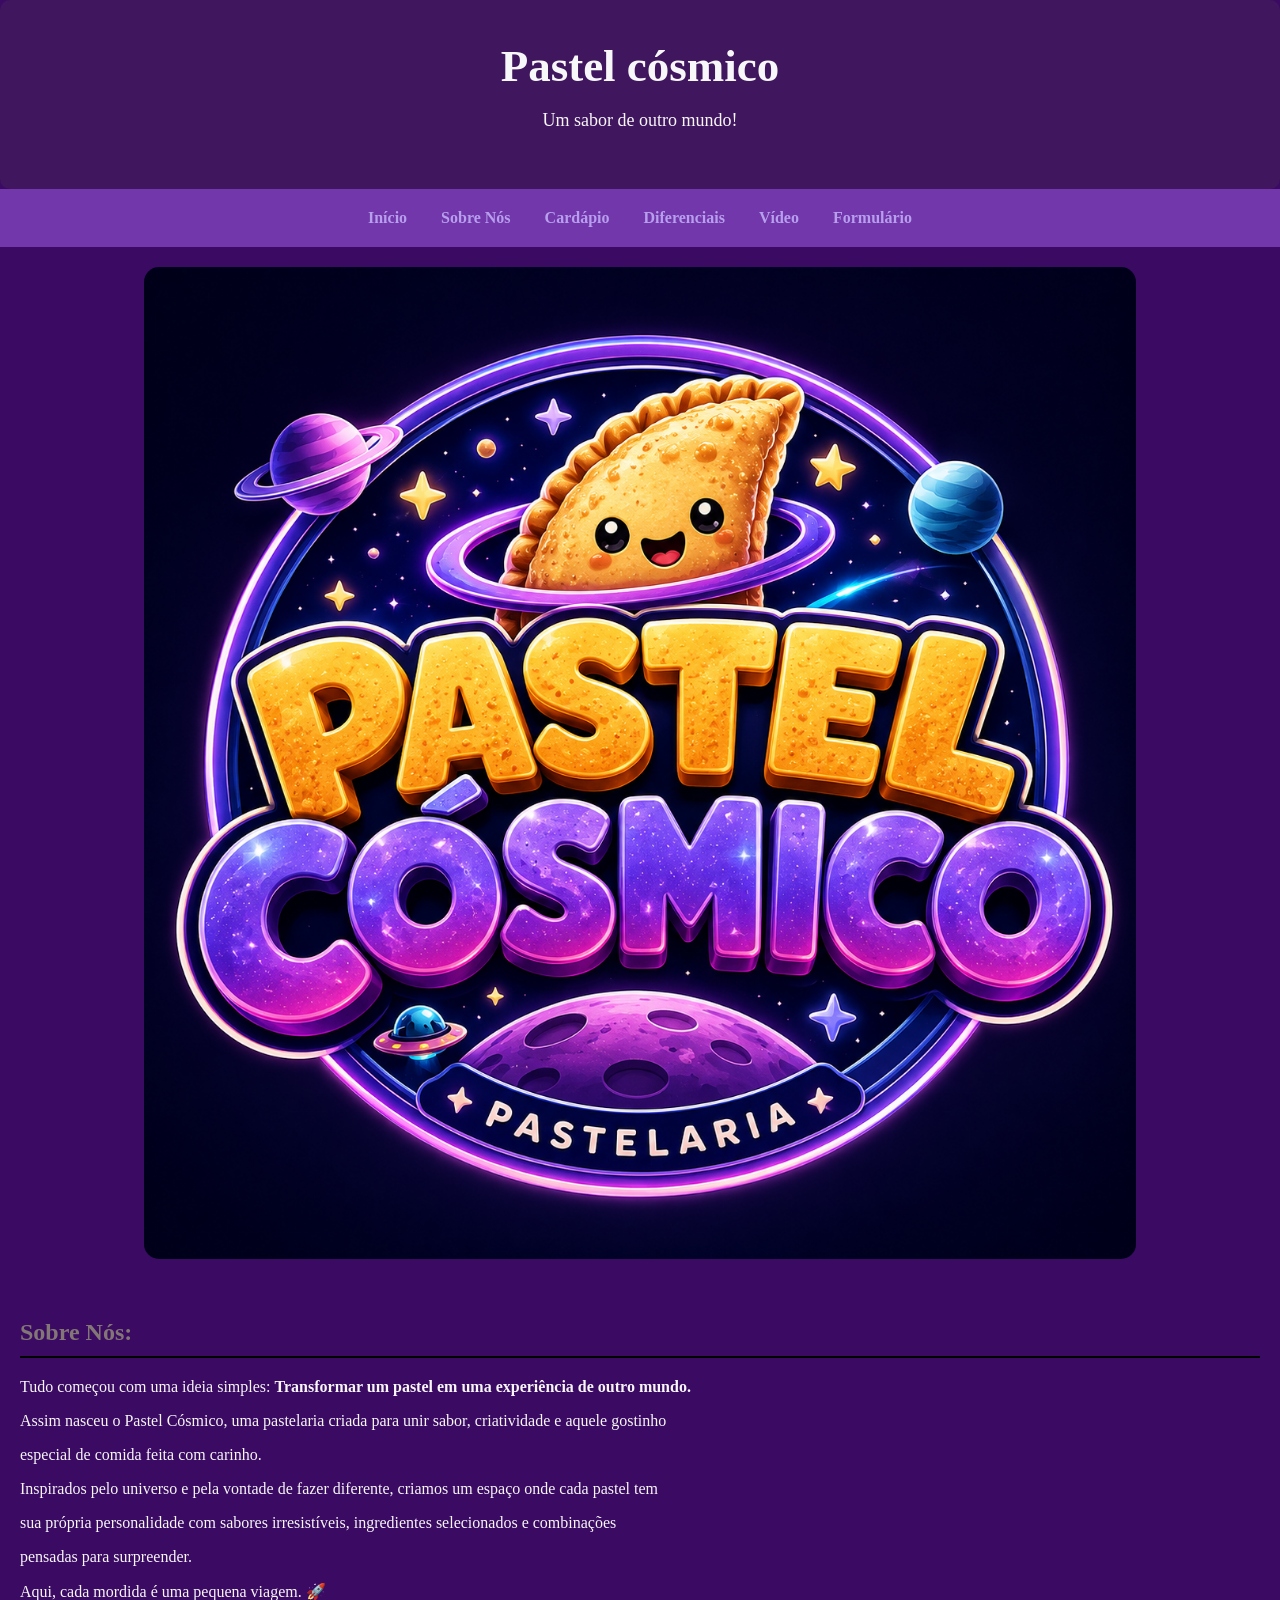
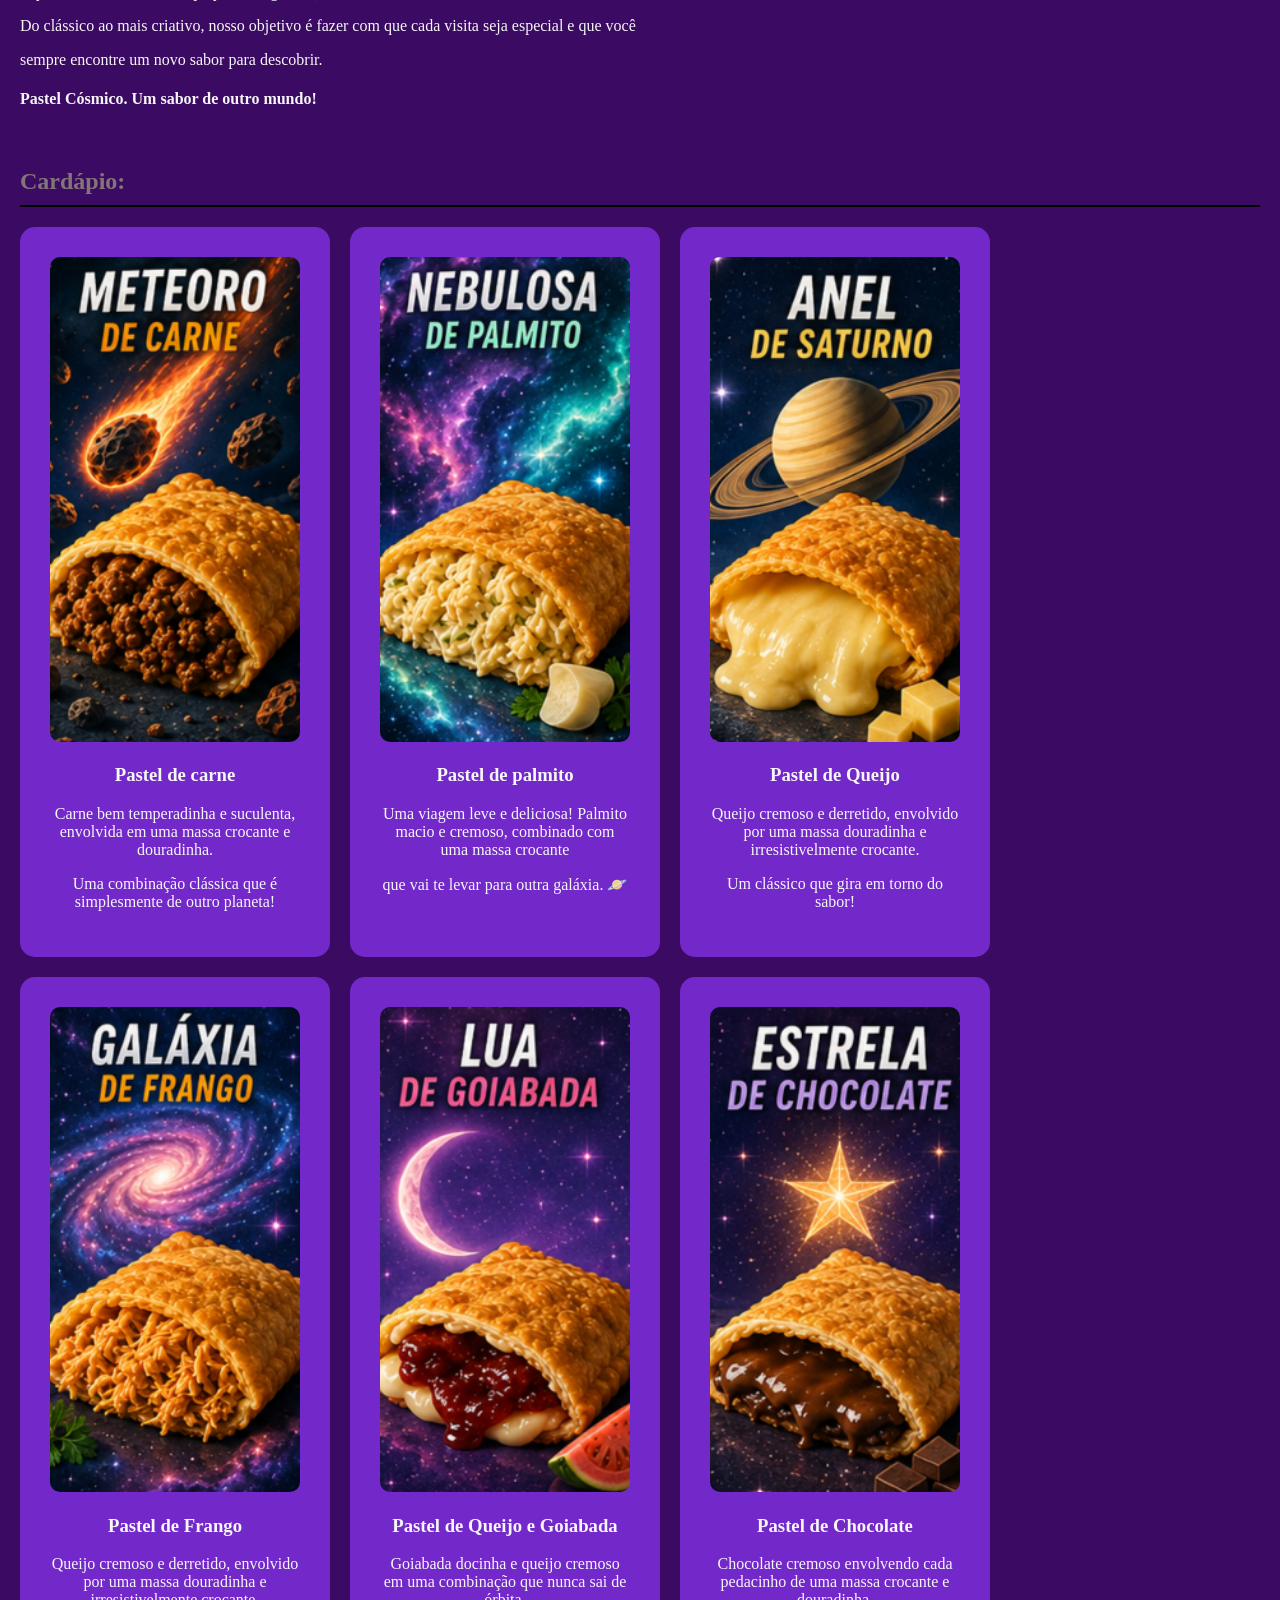
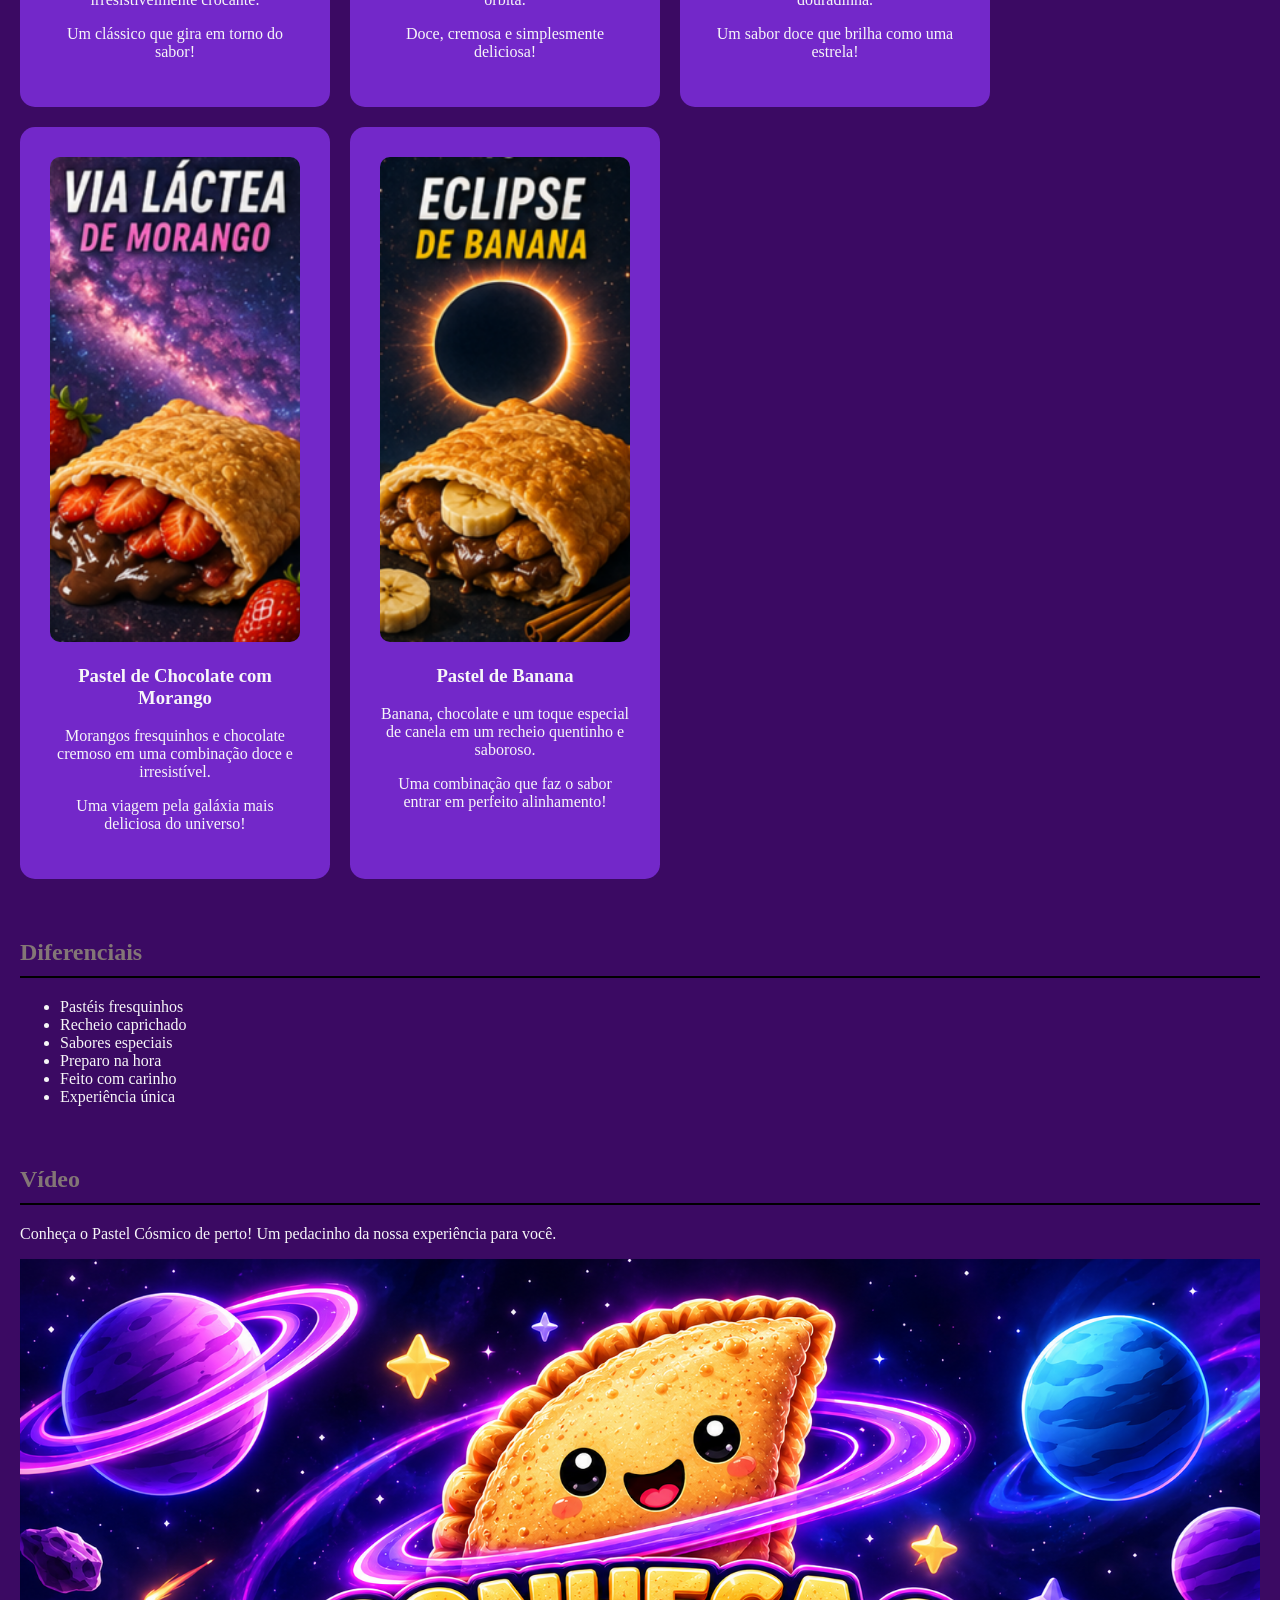
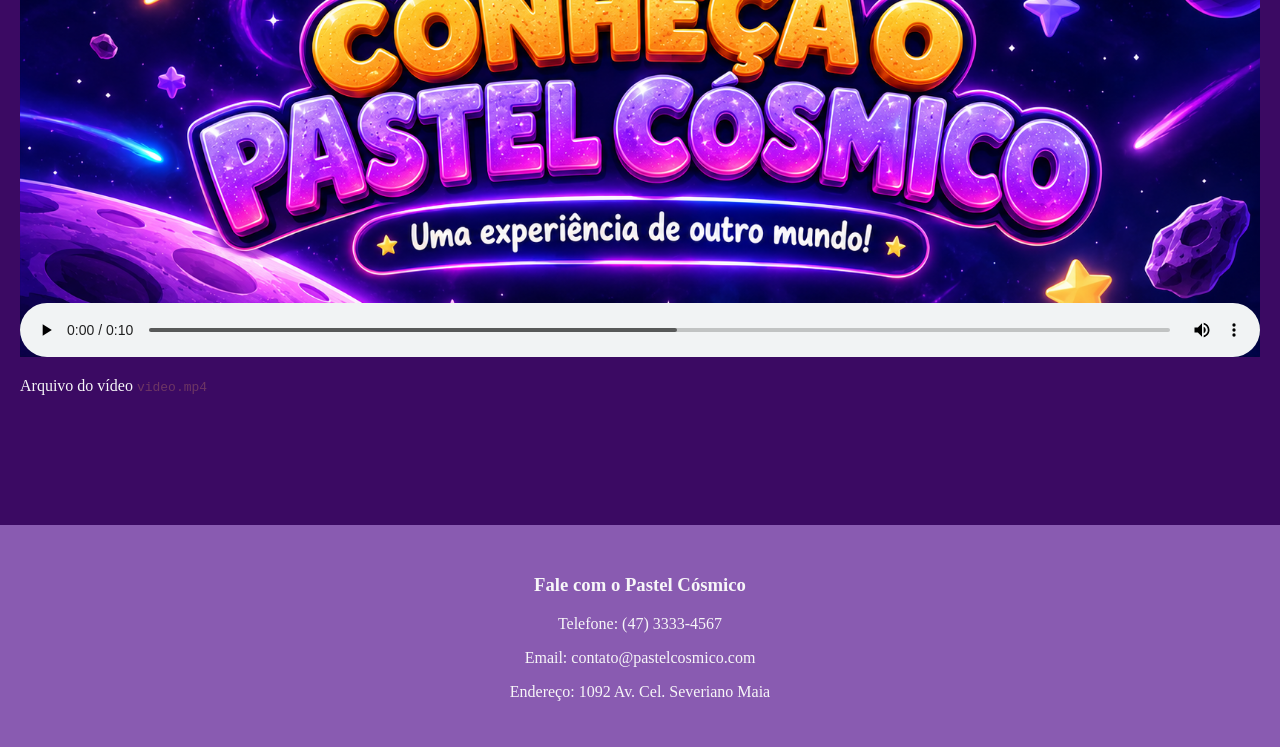
<file: index.html>
<!DOCTYPE html>
<html lang="pt-br">
<head>
    <meta charset="UTF-8">
    <meta name="viewport" content="width=device-width, initial-scale=1.0">
    <link rel="stylesheet" href="style.css">
    <title>Página inicial</title>
</head>
<body>
    <header  id=Inicio>
        <h1>Pastel cósmico</h1>
        <p>Um sabor de outro mundo!</p>
    </header>

    <nav>
        <a href="#Inicio">Início</a>
        <a href="#Sobre nós">Sobre Nós</a>
        <a href="#Cardapio">Cardápio</a>
        <a href="#Diferenciais">Diferenciais</a>
        <a href="#Video">Vídeo</a>
        <a href="formulario.html">Formulário</a>
    </nav>

    <main>
      
        <section class="banner">

    <img 
     src="./Imagens/imagemBanner.png" 
     alt="Imagem banner."
    >
    </section>
     
        <section id="Sobre nós">

           <h2>Sobre Nós:</h2>

           <p>  Tudo começou com uma ideia simples: <strong>Transformar um pastel em uma experiência de outro mundo.</strong></p> 
           <p>Assim nasceu o Pastel Cósmico, uma pastelaria criada para unir sabor, criatividade e aquele gostinho</p>
           <p>especial de comida feita com carinho.</p>

           <p>   Inspirados pelo universo e pela vontade de fazer diferente, criamos um espaço onde cada pastel tem</p>
           <p>sua própria personalidade com sabores irresistíveis, ingredientes selecionados e combinações</p>
           <p>pensadas para surpreender.</p>

           <p>Aqui, cada mordida é uma pequena viagem. 🚀</p>

           <p>Do clássico ao mais criativo, nosso objetivo é fazer com que cada visita seja especial e que você</p>
           <p>sempre encontre um novo sabor para descobrir.</p>

           <h4>Pastel Cósmico. Um sabor de outro mundo!</h4>

        </section>
         
        <section id="Cardapio">

            <h2>Cardápio:</h2>

        <div class="Cardapio">
            <article class="card">
                <img 
                src="./Imagens/pastel de carne.png"
                alt="Pastel de carne">

                <h3>Pastel de carne</h3>

                <p>Carne bem temperadinha e suculenta, envolvida em uma massa crocante e douradinha.</p>

                <p>Uma combinação clássica que é simplesmente de outro planeta! </p>
                
            </article>

            <article class="card">
                <img 
                src="./Imagens/pastel de palmito.png"
                alt="Pastel de palmito">

                <h3>Pastel de palmito</h3>

                <p> Uma viagem leve e deliciosa! Palmito macio e cremoso, combinado com uma massa crocante </p>

                <p>que vai te levar para outra galáxia. 🪐</p>

            </article>

            <article class="card">
                <img 
                src="./Imagens/pastel de queijo.png"
                alt="Pastel de queijo">

                <h3>Pastel de Queijo</h3>

                <p>Queijo cremoso e derretido, envolvido por uma massa douradinha e irresistivelmente crocante.</p>

                <p> Um clássico que gira em torno do sabor! </p>

            </article>

            <article class="card">
                <img 
                src="./Imagens/pastel de frango.png"
                alt="Pastel de frango">

                <h3>Pastel de Frango</h3>

                <p>Queijo cremoso e derretido, envolvido por uma massa douradinha e irresistivelmente crocante.</p>

                <p> Um clássico que gira em torno do sabor! </p>

            </article>

             <article class="card">
                <img 
                src="./Imagens/pastel de goiabada.png"
                alt="Pastel de queijo e goiabada">

                <h3>Pastel de Queijo e Goiabada</h3>

                <p>Goiabada docinha e queijo cremoso em uma combinação que nunca sai de órbita.</p>

                <p>Doce, cremosa e simplesmente deliciosa!</p>

            </article>

            <article class="card">
                <img 
                src="./Imagens/pastel de chocolate.png"
                alt="Pastel de Chocolate">

                <h3>Pastel de Chocolate</h3>

                <p>Chocolate cremoso envolvendo cada pedacinho de uma massa crocante e douradinha.</p>

                <p>Um sabor doce que brilha como uma estrela!</p>

            </article>

             <article class="card">
                <img 
                src="./Imagens/pastel de chocolate e morango.png"
                alt="Pastel de Chocolate com Morango">

                <h3>Pastel de Chocolate com Morango</h3>

                <p>Morangos fresquinhos e chocolate cremoso em uma combinação doce e irresistível.</p>

                <p>Uma viagem pela galáxia mais deliciosa do universo! </p>

            </article>

            </article>

             <article class="card">
                <img 
                src="./Imagens/pastel de banana.png"
                alt="Pastel de banana">

                <h3>Pastel de Banana</h3>

                <p>Banana, chocolate e um toque especial de canela em um recheio quentinho e saboroso.</p>

                <p> Uma combinação que faz o sabor entrar em perfeito alinhamento! </p>

            </article>
            </div>
            </section>

           <section id="Diferenciais">

            <h2>Diferenciais</h2>

            <ul>
                <li>Pastéis fresquinhos</li>
                <li>Recheio caprichado</li>
                <li>Sabores especiais</li>
                <li>Preparo na hora</li>
                <li>Feito com carinho</li>
                <li>Experiência única</li>
            </ul>

        </section>

         <section id="Video">

        <h2>Vídeo</h2>

        <p>Conheça o Pastel Cósmico de perto! Um pedacinho da nossa experiência para você.</p>

        <video controls preload="metada" poster="./Imagens/capa video.png">
           <source src="Midia/video.mp4" type="video/mp4">
        </video>

        <p>Arquivo do vídeo <code>video.mp4</code></p>
       
        </section>
       </main>

        <footer>

            <h3> Fale com o Pastel Cósmico</h3>
            <p>Telefone: (47) 3333-4567</p>
            <p>Email: contato@pastelcosmico.com</p>
            <p>Endereço: 1092 Av. Cel. Severiano Maia</p>

        </footer>
    
</body>
</html>
</file>
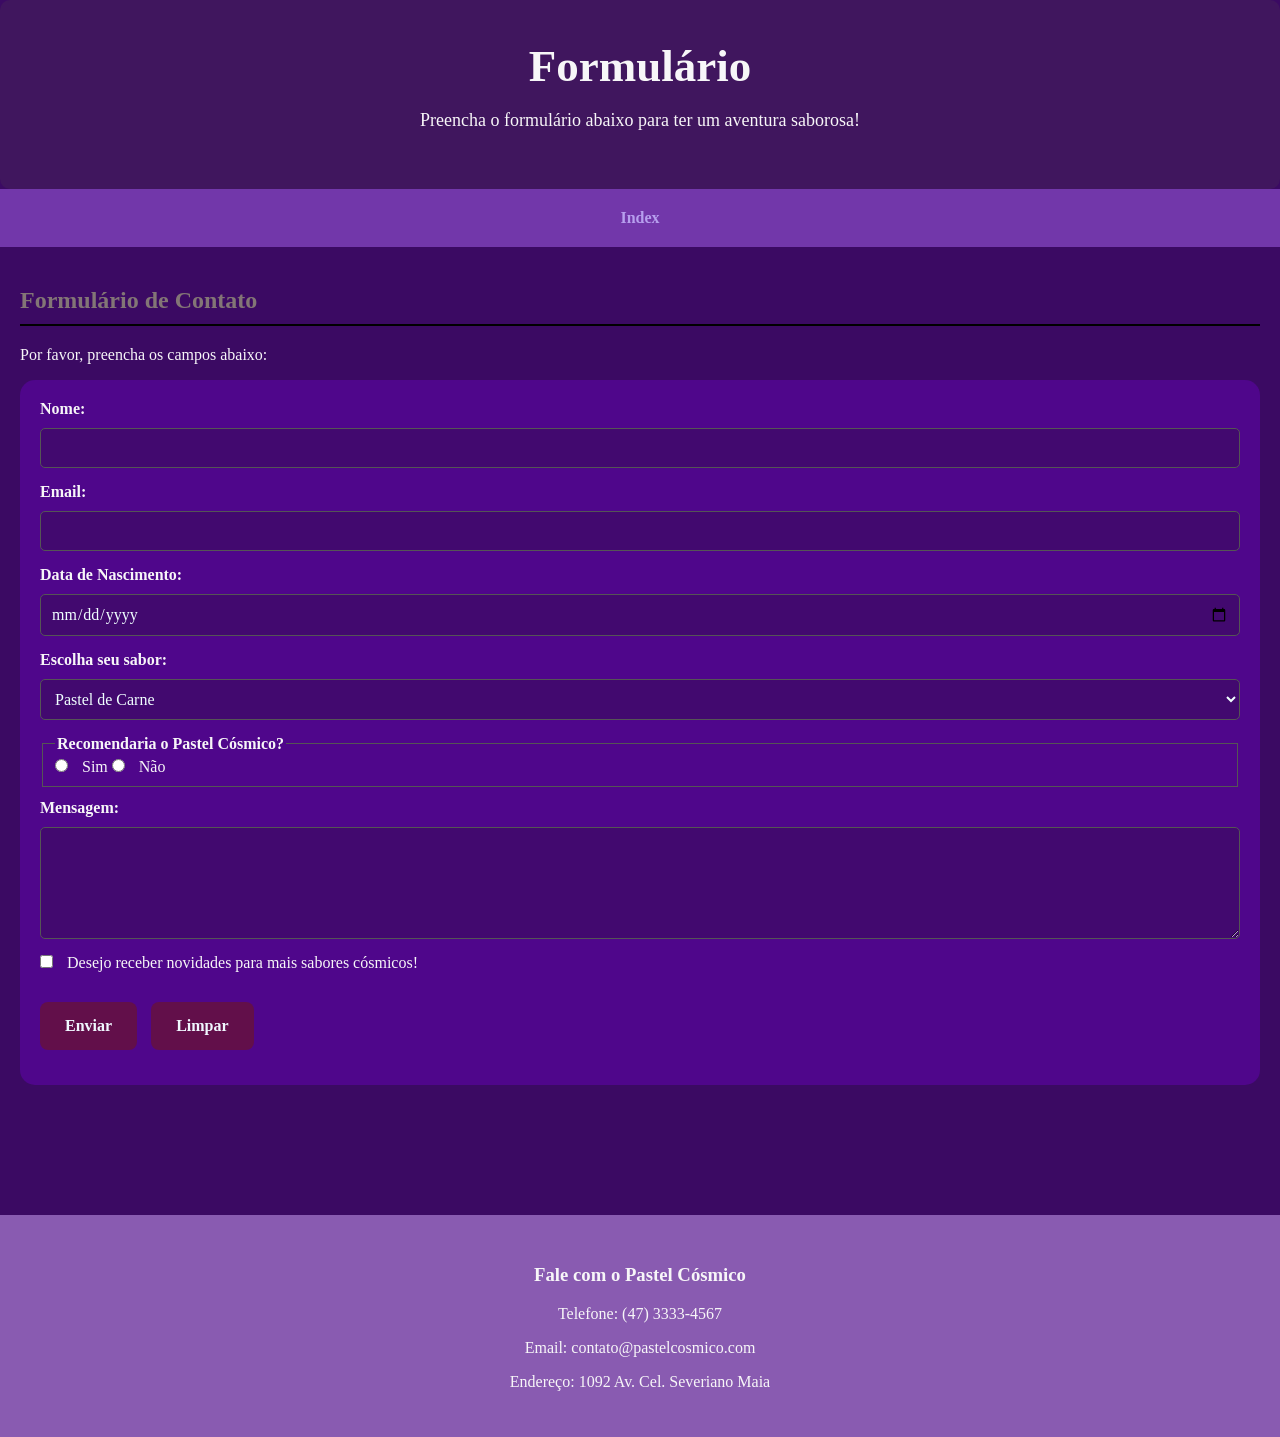
<file: formulario.html>
<!DOCTYPE html>
<html lang="pt-br">
<head>
    <meta charset="UTF-8">
    <meta name="viewport" content="width=device-width, initial-scale=1.0">
    <title>Formulário</title>
    <link rel="stylesheet" href="style.css">
</head>
<body>

    <header>
        <h1>Formulário</h1>
        <p>Preencha o formulário abaixo para ter um aventura saborosa!</p>
    </header>

    <nav>
        <a href="index.html">Index</a>
    </nav>

    <main>

        <section>

            <h2>Formulário de Contato</h2>
            <p>Por favor, preencha os campos abaixo:</p>

            <form action="#" method="post">
                <label for="nome">Nome:</label>
                <input type="text" id="nome" name="nome" required>

                <label for="email">Email:</label>
                <input type="email" id="email" name="email" required>

                <label for="nascimento">Data de Nascimento:</label>
                <input type="date" id="nascimento" name="nascimento">

                <label for="cardapio">Escolha seu sabor:</label>

                <select id="cardapio">
                    <option value="pastel de carne">Pastel de Carne</option>
                    <option value="pastel de palmito">Pastel de Palmito</option>
                    <option value="pastel de queijo">Pastel de Queijo</option>
                    <option value="pastel de frango">Pastel de Frango</option>
                    <option value="pastel de goiabada">Pastel de Queijo e Goiabada</option>
                    <option value="chocolate">Pastel de Chocolate</option>
                    <option value="chocolate com morango">Pastel de Chocolate com Morango</option>
                    <option value="pastel de banana">Pastel de Banana</option>
                </select>

                 <fieldset>
                    <legend>Recomendaria o Pastel Cósmico?</legend>

                    <label class="opcao">
                        <input type="radio" name="recomendacao" value="sim" required>
                        Sim
                    </label>

                    <label class="opcao">
                        <input type="radio" name="recomendacao" value="nao" required>
                        Não
                    </label>

                </fieldset>

                    <label for="mensagem">Mensagem:</label>
                    <textarea id="mensagem" name="mensagem" rows="5"></textarea>

                    <label class="opcao">
                        <input type="checkbox" name="novidade">
                        Desejo receber novidades para mais sabores cósmicos!
                    </label>

                    <div class="botoes">
                        
                        <button type="submit">Enviar</button>
                        <button type="reset">Limpar</button>

                    </div>

                 </form>

                </section>
    </main>

    <footer>

         <h3> Fale com o Pastel Cósmico</h3>
            <p>Telefone: (47) 3333-4567</p>
            <p>Email: contato@pastelcosmico.com</p>
            <p>Endereço: 1092 Av. Cel. Severiano Maia</p>
            
    </footer>

    
</body>
</html>
</file>
<file: style.css>
body{
    margin: 0;
    background-color: rgb(59, 10, 99);
    color: rgb(247, 246, 248);
    font-family: Georgia, 'Times New Roman', Times, serif;

}

header{
    background-color: rgb(64, 22, 94);
    padding: 40px;
    text-align: center;
    border-radius: 10px;
}

header h1{
    font-size: 45px;
    margin: 0;
    
}

header p{
    font-size: 18px;

}

nav {
    background-color: rgb(114, 55, 170);
    padding: 20px ;
    text-align: center;
    position: sticky;
    top:0
}

nav a {
    color:rgb(183, 159, 238);
    text-decoration: none;
    margin: 15px;
    font-weight: bold;
}
    
nav a:hover{
    color:rgb(112, 8, 180)
}

main{
    max-width: 1000xp;
    margin: auto;
    padding: 20px;
}

section {
    margin-bottom: 60px;
}

section h2 {
    color:rgb(131, 118, 118);
    border-bottom: 2px solid black;
    padding-bottom: 10px;
}

.banner img {
    width: 80% ;
    display: block;
    margin: 0 auto;
    border-radius: 15px;
    
}

.Cardapio {
    display: flex;
    gap: 20px;
    flex-wrap: wrap;
}

.card {
    background-color: rgb(115, 40, 201);
    padding: 30px;
    border-radius: 15px;
    width: 250px;
    text-align: center;
}

.card img {
    width: 100%;
    border-radius: 10px;
}

.card:hover {
    background-color: rgb(136, 79, 150);
    transform:scale(1.05)
}

.botao {
    background-color: rgb(82, 25, 25);
    color: aliceblue;
    padding: 15px 25px ;
    text-decoration:none ;
    border-radius: 8px;
}
.botao:hover {
    background-color:rgba(209, 86, 86, 0.575);
}

footer {
    background-color:rgb(137, 91, 177);
    text-align: center;
    padding: 30px;
    margin-top: 50px;
}

form {
    padding: 20px;
    background-color: rgb(79, 6, 139);
    border-radius: 15px;
}

label,
legend {
    font-weight: bold;
}

input,
select,
textarea,
button {
    display: block;
    width: 100%;
    margin-top: 10px;
    margin-bottom: 15px;
    padding: 10px;
    font-family: Georgia, 'Times New Roman', Times, serif;
    font-size: 16px;
}

input[type="radio"],
input[type="checkbox"]{
    display: inline;
    width: auto;
    margin: 0 10px 0 0;
        }

input[type="text"],
input[type="email"],
input[type="date"],
select,
textarea{
    background-color: rgba(66, 9, 109, 0.904);
    color:azure;
    border: 1px solid #555555;
    border-radius: 5px;
    box-sizing: border-box;
}

textarea {
    min-height: 100px;
}

fieldset{
    margin-bottom: 12px;
    border: 1px solid #555;
}

.opcao{
    font-weight: normal;
}

.botoes {
    margin-top: 20px;
}

button,
.botao{
    display: inline-block;
    width: auto;
    margin-right: 10px;
    background-color: rgba(116, 22, 22, 0.548);
    color:aliceblue;
    padding: 15px 25px;
    text-decoration: none;
    border-radius: 8px;
    font-weight: bold;
    border: none;
    cursor: pointer;
}

button:hover,
.botao:hover {
    background-color: rgba(75, 7, 7, 0.74);
}
audio,
video {
    width: 100%;
    background-color: rgb(44, 8, 73);
    
    }

    code {
        color: rgba(163, 100, 100, 0.486);
    }
</file>
